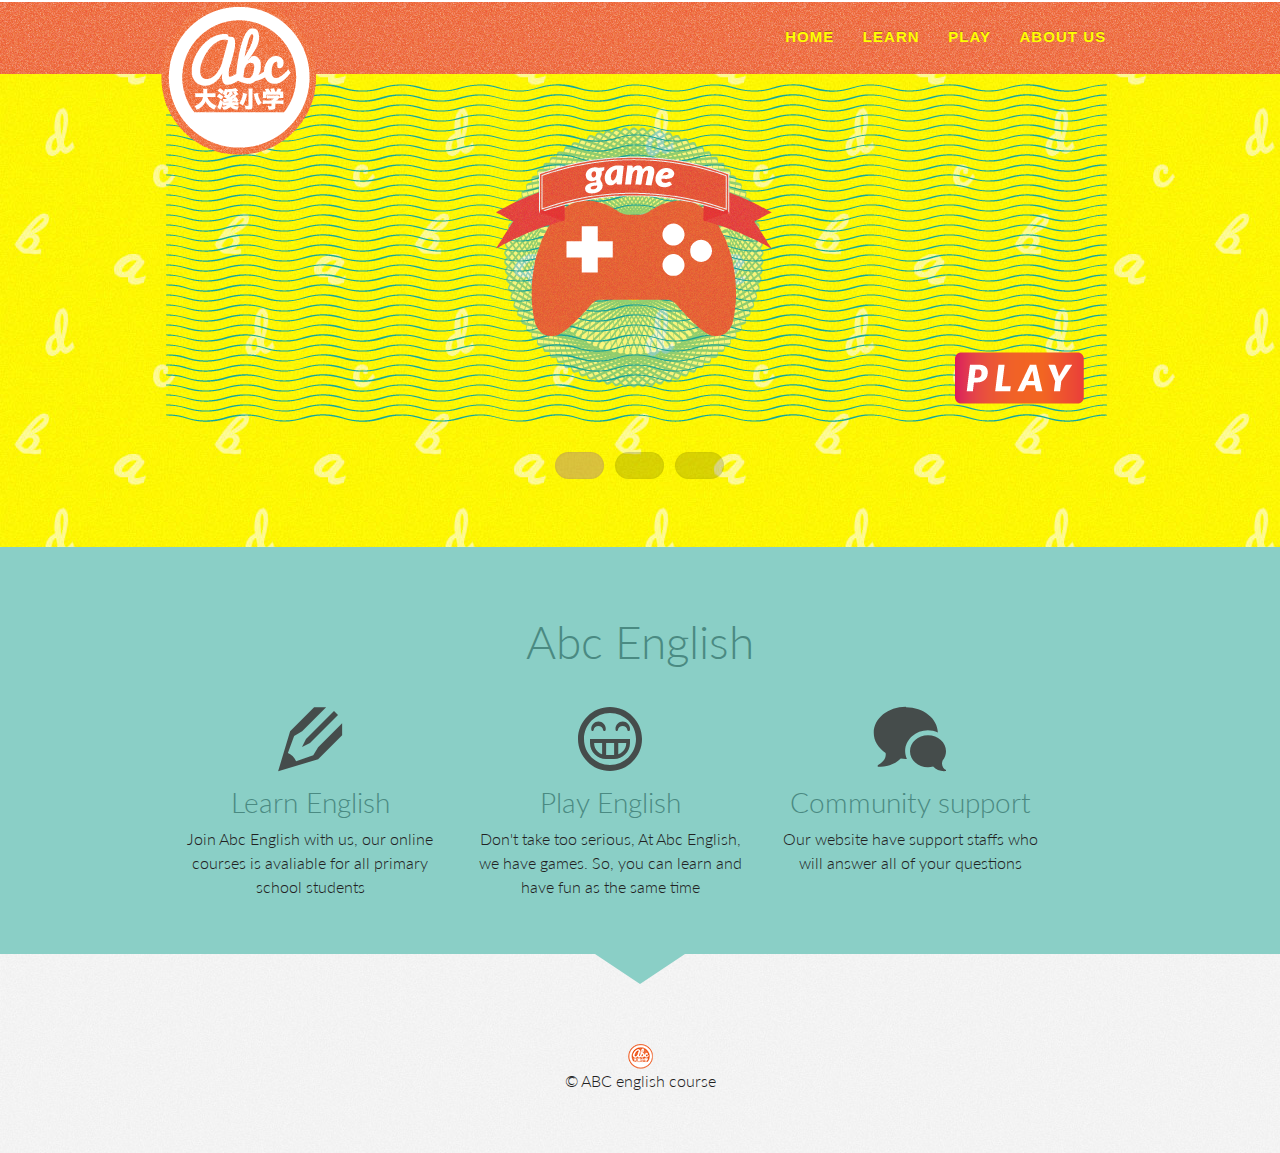
<file: index.html>
<!DOCTYPE HTML>
<!--[if lt IE 7]>      <html class="no-js lt-ie9 lt-ie8 lt-ie7"> <![endif]-->
<!--[if IE 7]>         <html class="no-js lt-ie9 lt-ie8"> <![endif]-->
<!--[if IE 8]>         <html class="no-js lt-ie9"> <![endif]-->
<!--[if gt IE 8]><!--> <html class="no-js"> <!--<![endif]-->
<html>

<head>
	<meta http-equiv="Content-Type" content="text/html; charset=UTF-8" />
	<meta http-equiv="X-UA-Compatible" content="IE=edge,chrome=1">
    <meta name="viewport" content="width=device-width, initial-scale=1">
	<meta name="apple-mobile-web-app-capable" content="yes">
	<meta name="apple-mobile-web-app-status-bar-style" content="black">

	<!-- Favicons
	================================================== -->
	<link rel="shortcut icon" href="images/favicon.ico">
	<link rel="apple-touch-icon" href="images/apple-touch-icon.png">
	<link rel="apple-touch-icon" sizes="72x72" href="images/apple-touch-icon-72x72.png">
	<link rel="apple-touch-icon" sizes="114x114" href="images/apple-touch-icon-114x114.png">

	<!-- Description
	================================================== -->
	<meta name="description" content="English course website">
	<meta name="keywords" content="English course website">

	<!-- Stylesheet
	================================================== -->
    <link rel="stylesheet" href="css/style.css">
	<link rel="stylesheet" href="css/base.css">
	<link rel="stylesheet" href="css/skeleton.css">
	<link rel="stylesheet" href="css/layout.css">
	<link rel="stylesheet" href="css/icon.css">

	<!-- Google Font API
	================================================== -->
    <link href='http://fonts.googleapis.com/css?family=Lato:300' rel='stylesheet' type='text/css'>

	<title> ABC | English Course</title>

</head>

<body>
        <!--[if lt IE 7]>
            <p class="browsehappy">You are using an <strong>outdated</strong> browser. Please <a href="http://browsehappy.com/">upgrade your browser</a> to improve your experience.</p>
        <![endif]-->


<!--     // <script src="//ajax.googleapis.com/ajax/libs/jquery/1.10.2/jquery.min.js"></script> -->
	<script>!window.jQuery && document.write('<script src="js/jquery.min.js"><\/script>')</script>

    <script src="js/main.js"></script>

	<header id="header_nav">

		<nav  class="container">
					
						<img src="images/logo.png" class="logo">
						<div class="logo_small"></div>
					

					<div class='rmm' data-menu-style = "minimal">
			            <ul>
			                <li><a href='index.html'>Home</a></li>
			                <li><a href='learn.html'>Learn</a></li>
			                <li><a href='play.html'>Play</a></li>
			                <li><a href='aboutus.html'>About us</a></li>
			            </ul>
					</div>

		</nav>
	</header>



	
	<section id="section1">
		

<!-- 		<div id="blurred-image-container">

		    <div class="bigscreen_img-src " style="background-image:url('images/1.jpg')"></div>

		    <div class="bigscreen_img-src blurred-bigscreen" style="background-image:url('images/2.jpg')"></div>
		    
		</div> -->

<!-- 		<div id="blurred-image-container">

		    <div id="dos3" class="img-src" style="background-image:url('images/1.jpg')"></div>

		    <div class="blurred-img3 img-src" style="background-image:url('images/2.jpg')"></div>
		</div> -->




		<article class="container rs221">


		    <ul class="rslides" id="slider2">
		      <li><a href="play.html"><img src="images/silde1.png"></a></li>
		      <li><a href="learn.html"><img src="images/silde2.png"></a></a></li>
		      <li><a href="aboutus.html"><img src="images/silde3.png"></a></a></li>
		    </ul>








		</article>
		
	</section>







	<section id="section2">
		
    <!-- Slideshow 2 -->

		<div class="container">
			<p class="triangle"></p>
			<h1 class="title_sec3">Abc English</h1>
			<div class="clearfix">
				<div class="five columns jake">
					<h1><span class="icon-pencil"></span></h1>
					<h3>Learn English</h3>
					<p>Join Abc English with us, our online courses is avaliable for all primary school students</p>
				</div>
				<div class="five columns jake">
					<h1><span class="icon-grin"></span></h1>
					<h3>Play English</h3>
					<p>Don't take too serious, At Abc English, we have games. So, you can learn and have fun as the same time</p>
				</div>
				<div class="five columns jake">
					<h1><span class="icon-bubbles"></span></h1>
					<h3>Community support</h3>
					<p>Our website have support staffs who will answer all of your questions</p>
				</div>
			</div>
		</div>

	</section>






	<section id="section3">
		<div class="container">
			<p class="triangle"></p>

		</div>
		
	</section>



<!-- 	<section id="section5">

	
			<blockquote>
  			<p>This is a blockquote style example. It stands out, but is awesome</p>
  			<cite>Dave Gamache, Skeleton Creator</cite>
			</blockquote>


		<div id="blurred-image-container">
		    <div id="dos1" class="img-src3 " style="background-image:url('images/1-1.jpg')"></div>

		    <div class="blurred-img1 img-src3" style="background-image:url('images/1-2.jpg')"></div>
		    
		</div>
	</section> -->

	<footer>
		<div class="smlogo"></div>
		<p>© ABC english course</p>

	</footer>

</body>

</html>
</file>
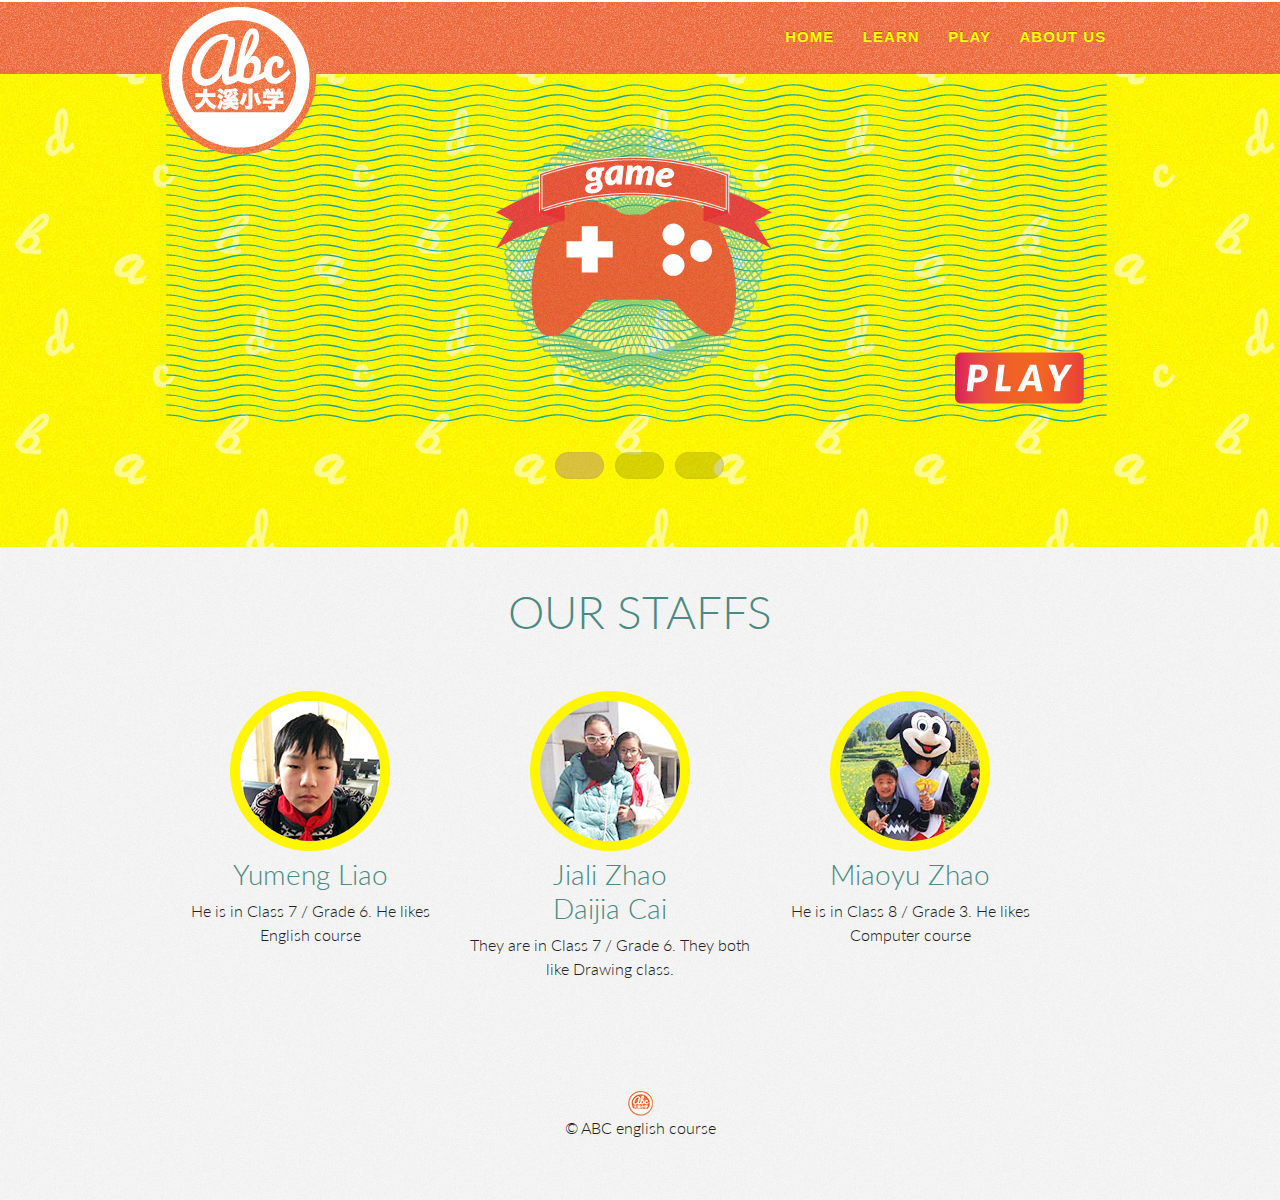
<file: aboutus.html>
<!DOCTYPE HTML>
<!--[if lt IE 7]>      <html class="no-js lt-ie9 lt-ie8 lt-ie7"> <![endif]-->
<!--[if IE 7]>         <html class="no-js lt-ie9 lt-ie8"> <![endif]-->
<!--[if IE 8]>         <html class="no-js lt-ie9"> <![endif]-->
<!--[if gt IE 8]><!--> <html class="no-js"> <!--<![endif]-->
<html>

<head>
	<meta http-equiv="Content-Type" content="text/html; charset=UTF-8" />
	<meta http-equiv="X-UA-Compatible" content="IE=edge,chrome=1">
    <meta name="viewport" content="width=device-width, initial-scale=1">
	<meta name="apple-mobile-web-app-capable" content="yes">
	<meta name="apple-mobile-web-app-status-bar-style" content="black">

	<!-- Favicons
	================================================== -->
	<link rel="shortcut icon" href="images/favicon.ico">
	<link rel="apple-touch-icon" href="images/apple-touch-icon.png">
	<link rel="apple-touch-icon" sizes="72x72" href="images/apple-touch-icon-72x72.png">
	<link rel="apple-touch-icon" sizes="114x114" href="images/apple-touch-icon-114x114.png">

	<!-- Description
	================================================== -->
	<meta name="description" content="English course website">
	<meta name="keywords" content="English course website">

	<!-- Stylesheet
	================================================== -->
    <link rel="stylesheet" href="css/style.css">
	<link rel="stylesheet" href="css/base.css">
	<link rel="stylesheet" href="css/skeleton.css">
	<link rel="stylesheet" href="css/layout.css">
	<link rel="stylesheet" href="css/icon.css">

	<!-- Google Font API
	================================================== -->
    <link href='http://fonts.googleapis.com/css?family=Lato:300' rel='stylesheet' type='text/css'>

	<title> ABC | English Course</title>

</head>

<body>
        <!--[if lt IE 7]>
            <p class="browsehappy">You are using an <strong>outdated</strong> browser. Please <a href="http://browsehappy.com/">upgrade your browser</a> to improve your experience.</p>
        <![endif]-->


<!--     // <script src="//ajax.googleapis.com/ajax/libs/jquery/1.10.2/jquery.min.js"></script> -->
	<script>!window.jQuery && document.write('<script src="js/jquery.min.js"><\/script>')</script>

    <script src="js/main.js"></script>

	<header id="header_nav">

		<nav  class="container">
					
						<img src="images/logo.png" class="logo">
						<div class="logo_small"></div>
					

					<div class='rmm' data-menu-style = "minimal">
			            <ul>
			                <li><a href='index.html'>Home</a></li>
			                <li><a href='learn.html'>Learn</a></li>
			                <li><a href='play.html'>Play</a></li>
			                <li><a href='aboutus.html'>About us</a></li>
			            </ul>
					</div>

		</nav>
	</header>



	
	<section id="section1">
		

<!-- 		<div id="blurred-image-container">

		    <div class="bigscreen_img-src " style="background-image:url('images/1.jpg')"></div>

		    <div class="bigscreen_img-src blurred-bigscreen" style="background-image:url('images/2.jpg')"></div>
		    
		</div> -->

<!-- 		<div id="blurred-image-container">

		    <div id="dos3" class="img-src" style="background-image:url('images/1.jpg')"></div>

		    <div class="blurred-img3 img-src" style="background-image:url('images/2.jpg')"></div>
		</div> -->




		<article class="container rs221">


		    <ul class="rslides" id="slider2">
		      <li><a href="play.html"><img src="images/silde1.png"></a></li>
		      <li><a href="learn.html"><img src="images/silde2.png"></a></a></li>
		      <li><a href="aboutus.html"><img src="images/silde3.png"></a></a></li>
		    </ul>








		</article>
		
	</section>







	<section id="section1_3">
		<div class="container">
			<h1 class="title_sec1_3">OUR STAFFS</h1>
			<div class="clearfix">
				<div class="five columns jake">

					<img src="images/speaker/1.jpg">
					<h3>Yumeng Liao</h3>
					<p>He is in Class 7 / Grade 6. He likes English course </p>
				</div>
				<div class="five columns jake">
					<img src="images/speaker/2.jpg">
					<h3>Jiali Zhao <br> Daijia Cai</h3>
					<p> They are in Class 7 / Grade 6. They both like Drawing class.</p>
				</div>
				<div class="five columns jake">
					<img src="images/speaker/3.jpg">
					<h3>Miaoyu Zhao</h3>
					<p> He is in Class 8 / Grade 3. He likes Computer course </p>
				</div>
			</div>
		</div>
		
	</section>








<!-- 	<section id="section5">

	
			<blockquote>
  			<p>This is a blockquote style example. It stands out, but is awesome</p>
  			<cite>Dave Gamache, Skeleton Creator</cite>
			</blockquote>


		<div id="blurred-image-container">
		    <div id="dos1" class="img-src3 " style="background-image:url('images/1-1.jpg')"></div>

		    <div class="blurred-img1 img-src3" style="background-image:url('images/1-2.jpg')"></div>
		    
		</div>
	</section> -->

	<footer>
		<div class="smlogo"></div>
		<p>© ABC english course</p>

	</footer>

</body>

</html>
</file>
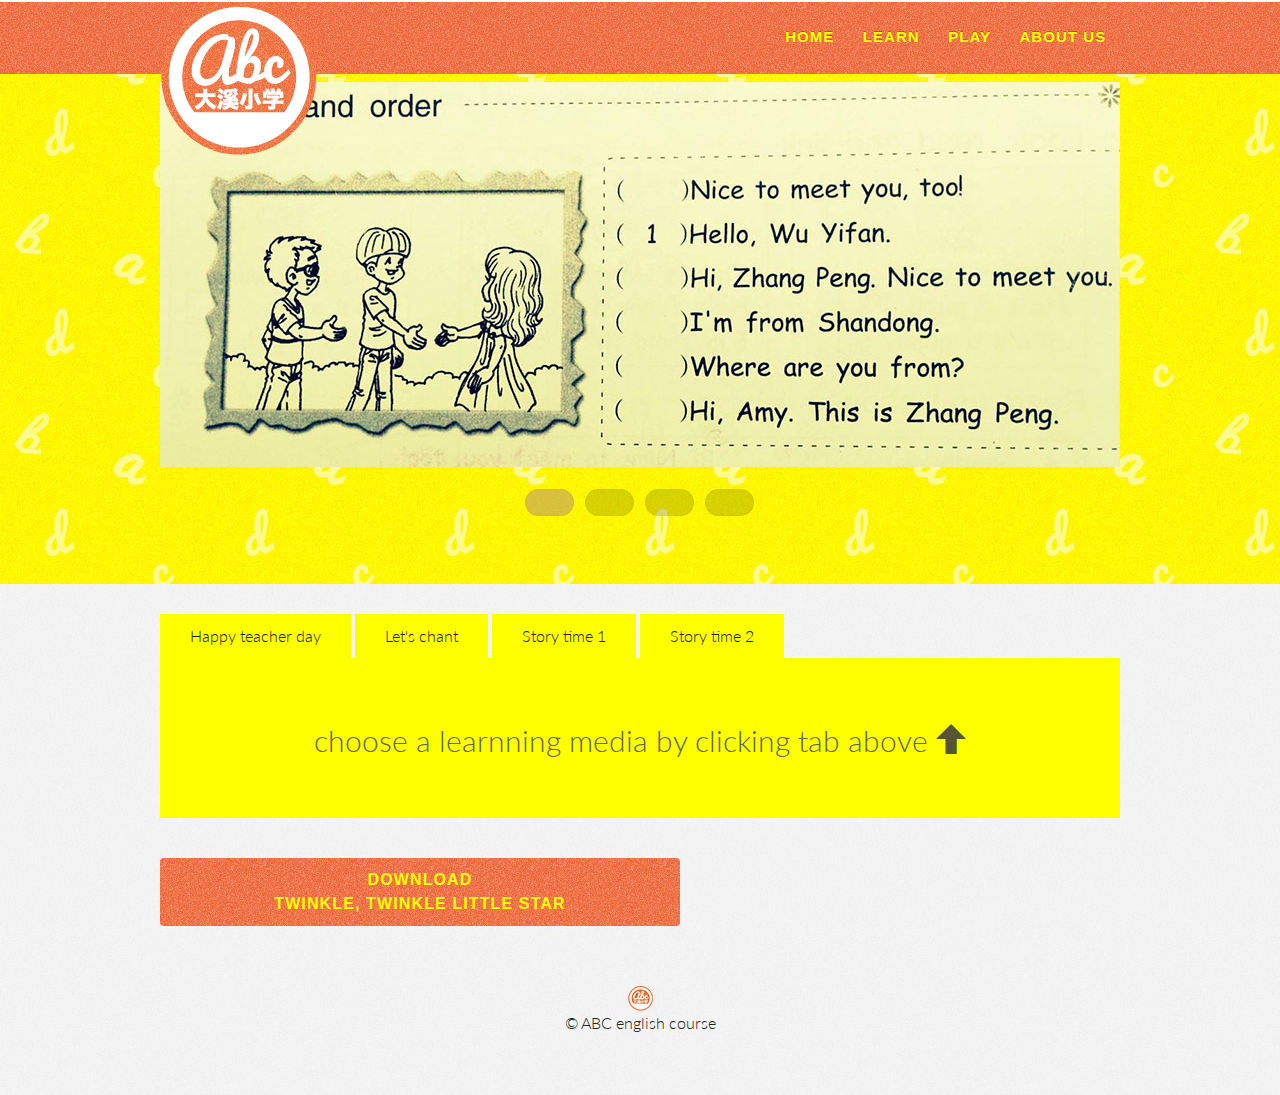
<file: learn.html>
<!DOCTYPE HTML>
<!--[if lt IE 7]>      <html class="no-js lt-ie9 lt-ie8 lt-ie7"> <![endif]-->
<!--[if IE 7]>         <html class="no-js lt-ie9 lt-ie8"> <![endif]-->
<!--[if IE 8]>         <html class="no-js lt-ie9"> <![endif]-->
<!--[if gt IE 8]><!--> <html class="no-js"> <!--<![endif]-->
<html>

<head>
	<meta http-equiv="Content-Type" content="text/html; charset=UTF-8" />
	<meta http-equiv="X-UA-Compatible" content="IE=edge,chrome=1">
    <meta name="viewport" content="width=device-width, initial-scale=1">
	<meta name="apple-mobile-web-app-capable" content="yes">
	<meta name="apple-mobile-web-app-status-bar-style" content="black">

	<!-- Favicons
	================================================== -->
	<link rel="shortcut icon" href="images/favicon.ico">
	<link rel="apple-touch-icon" href="images/apple-touch-icon.png">
	<link rel="apple-touch-icon" sizes="72x72" href="images/apple-touch-icon-72x72.png">
	<link rel="apple-touch-icon" sizes="114x114" href="images/apple-touch-icon-114x114.png">

	<!-- Description
	================================================== -->
	<meta name="description" content="English course website">
	<meta name="keywords" content="English course website">

	<!-- Stylesheet
	================================================== -->
    <link rel="stylesheet" href="css/style.css">
	<link rel="stylesheet" href="css/base.css">
	<link rel="stylesheet" href="css/skeleton.css">
	<link rel="stylesheet" href="css/layout.css">
	<link rel="stylesheet" href="css/icon.css">

	<!-- Google Font API
	================================================== -->
    <link href='http://fonts.googleapis.com/css?family=Lato:300' rel='stylesheet' type='text/css'>

	<title> ABC | English Course</title>

</head>

<body>
        <!--[if lt IE 7]>
            <p class="browsehappy">You are using an <strong>outdated</strong> browser. Please <a href="http://browsehappy.com/">upgrade your browser</a> to improve your experience.</p>
        <![endif]-->


<!--     // <script src="//ajax.googleapis.com/ajax/libs/jquery/1.10.2/jquery.min.js"></script> -->
	<script>!window.jQuery && document.write('<script src="js/jquery.min.js"><\/script>')</script>

    <script src="js/main.js"></script>

	<header id="header_nav">

		<nav  class="container">
					
						<img src="images/logo.png" class="logo">
						<div class="logo_small"></div>
					

					<div class='rmm' data-menu-style = "minimal">
			            <ul>
			                <li><a href='index.html'>Home</a></li>
			                <li><a href='learn.html'>Learn</a></li>
			                <li><a href='play.html'>Play</a></li>
			                <li><a href='aboutus.html'>About us</a></li>
			            </ul>
					</div>

		</nav>
	</header>



	
	<section id="section1">
		

<!-- 		<div id="blurred-image-container">

		    <div class="bigscreen_img-src " style="background-image:url('images/1.jpg')"></div>

		    <div class="bigscreen_img-src blurred-bigscreen" style="background-image:url('images/2.jpg')"></div>
		    
		</div> -->

<!-- 		<div id="blurred-image-container">

		    <div id="dos3" class="img-src" style="background-image:url('images/1.jpg')"></div>

		    <div class="blurred-img3 img-src" style="background-image:url('images/2.jpg')"></div>
		</div> -->




		<article class="container rs221">


		    <ul class="rslides" id="slider3">
		      <li><img src="images/learn1.jpg"></li>
		      <li><img src="images/learn11.jpg"></li>
		      <li><img src="images/learn2.jpg"></li>
		      <li><img src="images/learn21.jpg"></li>
		    </ul>








		</article>
		
	</section>





<section class="learn">
	<section class="container">
	<div id="xlink1">Happy teacher day</div>
	<div id="xlink2">Let's chant</div>
	<div id="xlink3">Story time 1</div>
	<div id="xlink4">Story time 2</div>
	<div id="xcontainer">choose a learnning media by clicking tab above <span class="icon-arrow-up"></span></div>
	<div id="xcontainer1"><embed src="materials/happy_teacherday.swf"></div>
	<div id="xcontainer2"><embed src="materials/letschant.swf"></div>
	<div id="xcontainer3"><embed src="materials/storytime1.swf"></div>
	<div id="xcontainer4"><embed src="materials/storytime2.swf"></div>
	</section>
	<section class="container">
	<div class="download"><a href="materials/twinkle.mp4" target="_blank"> Download <br> twinkle, twinkle little star</a></div>
	</section>
</section>



<!-- 	<section id="section5">

	
			<blockquote>
  			<p>This is a blockquote style example. It stands out, but is awesome</p>
  			<cite>Dave Gamache, Skeleton Creator</cite>
			</blockquote>


		<div id="blurred-image-container">
		    <div id="dos1" class="img-src3 " style="background-image:url('images/1-1.jpg')"></div>

		    <div class="blurred-img1 img-src3" style="background-image:url('images/1-2.jpg')"></div>
		    
		</div>
	</section> -->

	<footer>
		<div class="smlogo"></div>
		<p>© ABC english course</p>

	</footer>

</body>

</html>
</file>
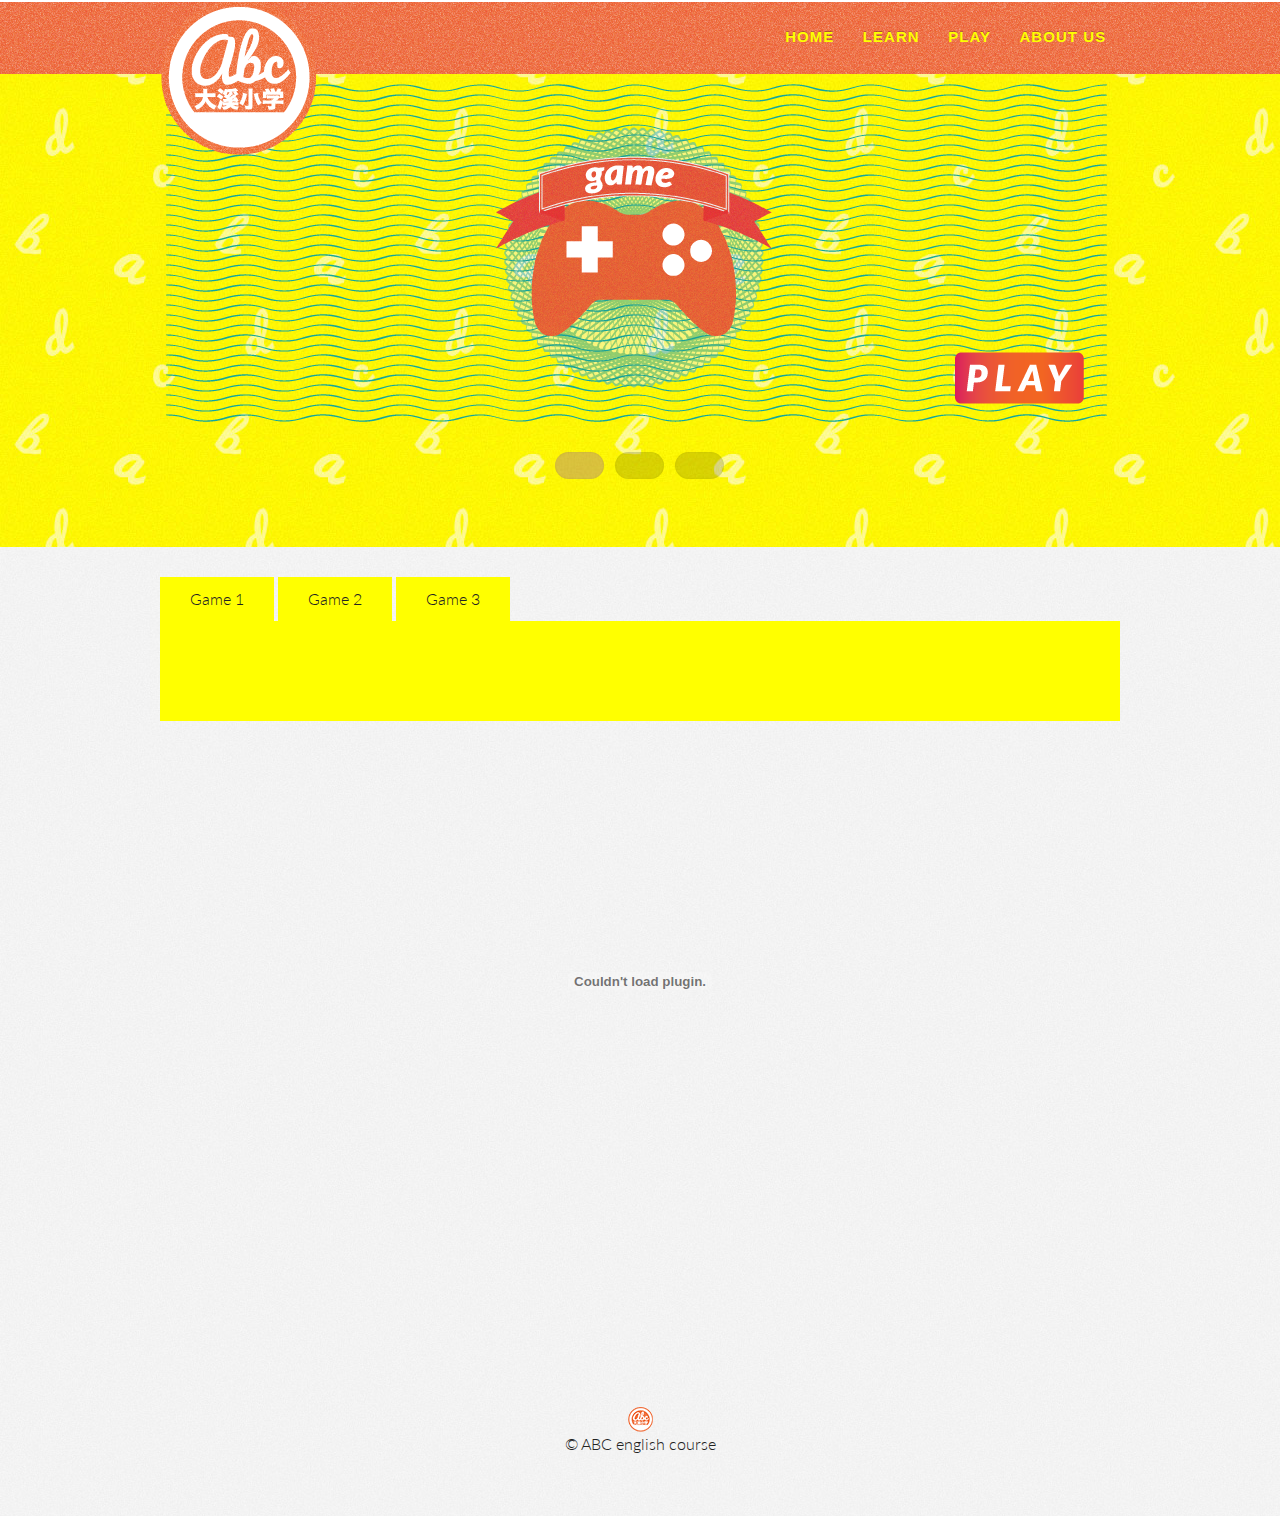
<file: play.html>
<!DOCTYPE HTML>
<!--[if lt IE 7]>      <html class="no-js lt-ie9 lt-ie8 lt-ie7"> <![endif]-->
<!--[if IE 7]>         <html class="no-js lt-ie9 lt-ie8"> <![endif]-->
<!--[if IE 8]>         <html class="no-js lt-ie9"> <![endif]-->
<!--[if gt IE 8]><!--> <html class="no-js"> <!--<![endif]-->
<html>

<head>
	<meta http-equiv="Content-Type" content="text/html; charset=UTF-8" />
	<meta http-equiv="X-UA-Compatible" content="IE=edge,chrome=1">
    <meta name="viewport" content="width=device-width, initial-scale=1">
	<meta name="apple-mobile-web-app-capable" content="yes">
	<meta name="apple-mobile-web-app-status-bar-style" content="black">

	<!-- Favicons
	================================================== -->
	<link rel="shortcut icon" href="images/favicon.ico">
	<link rel="apple-touch-icon" href="images/apple-touch-icon.png">
	<link rel="apple-touch-icon" sizes="72x72" href="images/apple-touch-icon-72x72.png">
	<link rel="apple-touch-icon" sizes="114x114" href="images/apple-touch-icon-114x114.png">

	<!-- Description
	================================================== -->
	<meta name="description" content="English course website">
	<meta name="keywords" content="English course website">

	<!-- Stylesheet
	================================================== -->
    <link rel="stylesheet" href="css/style.css">
	<link rel="stylesheet" href="css/base.css">
	<link rel="stylesheet" href="css/skeleton.css">
	<link rel="stylesheet" href="css/layout.css">
	<link rel="stylesheet" href="css/icon.css">

	<!-- Google Font API
	================================================== -->
    <link href='http://fonts.googleapis.com/css?family=Lato:300' rel='stylesheet' type='text/css'>

	<title> ABC | English Course</title>

</head>

<body>
        <!--[if lt IE 7]>
            <p class="browsehappy">You are using an <strong>outdated</strong> browser. Please <a href="http://browsehappy.com/">upgrade your browser</a> to improve your experience.</p>
        <![endif]-->


<!--     // <script src="//ajax.googleapis.com/ajax/libs/jquery/1.10.2/jquery.min.js"></script> -->
	<script>!window.jQuery && document.write('<script src="js/jquery.min.js"><\/script>')</script>

    <script src="js/main.js"></script>

	<header id="header_nav">

		<nav  class="container">
					
						<img src="images/logo.png" class="logo">
						<div class="logo_small"></div>
					

					<div class='rmm' data-menu-style = "minimal">
			            <ul>
			                <li><a href='index.html'>Home</a></li>
			                <li><a href='learn.html'>Learn</a></li>
			                <li><a href='play.html'>Play</a></li>
			                <li><a href='aboutus.html'>About us</a></li>
			            </ul>
					</div>

		</nav>
	</header>



	
	<section id="section1">
		

<!-- 		<div id="blurred-image-container">

		    <div class="bigscreen_img-src " style="background-image:url('images/1.jpg')"></div>

		    <div class="bigscreen_img-src blurred-bigscreen" style="background-image:url('images/2.jpg')"></div>
		    
		</div> -->

<!-- 		<div id="blurred-image-container">

		    <div id="dos3" class="img-src" style="background-image:url('images/1.jpg')"></div>

		    <div class="blurred-img3 img-src" style="background-image:url('images/2.jpg')"></div>
		</div> -->




		<article class="container rs221">


		    <ul class="rslides" id="slider2">
		      <li><a href="play.html"><img src="images/silde1.png"></a></li>
		      <li><a href="learn.html"><img src="images/silde2.png"></a></a></li>
		      <li><a href="aboutus.html"><img src="images/silde3.png"></a></a></li>
		    </ul>








		</article>
		
	</section>



<section class="play">
	<section class="container">
	<div id="link1">Game 1</div>
	<div id="link2">Game 2</div>
	<div id="link3">Game 3</div>
	<div id="container1"><embed src="materials/game1.swf"></div>
	<div id="container2"><embed src="materials/game2.swf"></div>
	<div id="container3"><embed src="materials/game3.swf"></div>
	</section>
</section>


<!-- 	<section id="section5">

	
			<blockquote>
  			<p>This is a blockquote style example. It stands out, but is awesome</p>
  			<cite>Dave Gamache, Skeleton Creator</cite>
			</blockquote>


		<div id="blurred-image-container">
		    <div id="dos1" class="img-src3 " style="background-image:url('images/1-1.jpg')"></div>

		    <div class="blurred-img1 img-src3" style="background-image:url('images/1-2.jpg')"></div>
		    
		</div>
	</section> -->

	<footer>
		<div class="smlogo"></div>
		<p>© ABC english course</p>

	</footer>

</body>

</html>
</file>
<file: css/style.css>
html,
button,
input,
select,
textarea {
    color: #222;
}
body,html,footer, #section3, .play  {
  background: url(../images/contentbg.jpg);
}
::-moz-selection {
    background: #9CD6CF;
    text-shadow: none;
}

::selection {
    background: #9CD6CF;
    text-shadow: none;
}

hr {
    display: block;
    height: 1px;
    border: 0;
    border-top: 1px solid #ccc;
    margin: 1em 0;
    padding: 0;
}
audio,
canvas,
img,
video {
    vertical-align: middle;
}
fieldset {
    border: 0;
    margin: 0;
    padding: 0;
}

textarea {
    resize: vertical;
}


.browsehappy {
    margin: 0.2em 0;
    background: #ccc;
    color: #000;
    padding: 0.2em 0;
}


.pace .pace-progress {
  background: #fff;
  position: fixed;
  z-index: 2000;
  top: 0;
  left: 0;
  height: 2px;

  -webkit-transition: width 1s;
  -moz-transition: width 1s;
  -o-transition: width 1s;
  transition: width 1s;
}

.pace-inactive {
  display: none;
}

/* #image overlap
================================================== */

/* big top overlap */
.img-src {
    position: absolute;
    background-position: 50%;
    -webkit-background-size: cover;
    top: 0;
    bottom: 0;
    left: 0;
    right: 0;
    z-index: -1;
}

/* Somepart */
.img-src3 {

    position: absolute;
    background-position: 50%;
    -webkit-background-size: cover;
    z-index: -1;
    height: 500px;
    width: 100%;
    top: 2600px;

}
/*.img-src3_text {
    position:relative;
    height: 500px;
    width: 100%;
    top: 2000px;

}*/

/* taking over the whole page*/
.bigscreen_img-src {
    position : fixed;
    background-position: 50%;
    -webkit-background-size: cover;
    top: 0;
    bottom: 0;
    left: 0;
    right: 0;
    z-index: -1;
}

.bgfixed {background-attachment:fixed;}
.blurred-img1,
.blurred-bigscreen,
.blurred-img3 { opacity: 0; }





/* #main header
================================================== */
.rmm {
  display:block;
  position:relative;
  width:100%;
  padding:0px;
  margin:0 auto !important;
  text-align: center;
  line-height:19px !important;
  float: right;
}
.rmm * {
  -webkit-tap-highlight-color:transparent !important;
  font-family: Arial, "Helvetica Neue", Helvetica, sans-serif;
}
.rmm a {
  color: #fff;
  text-decoration:none;
  text-shadow: 0 -1px 0 rgba(0, 0, 0, 0.25);
}
.rmm .rmm-main-list, .rmm .rmm-main-list li {
  margin:0px;
  padding:0px;
}
.rmm ul {
  display:block;
  width:auto !important;
  margin:0 auto !important;
  overflow:hidden;
  list-style:none;
}

.rmm .rmm-main-list li {
  display:inline;
  padding:0px;
  margin:0px !important;
}
.rmm-toggled {
  display:none;
  width:100%;
  position:relative;
  overflow:hidden;
  margin:0 auto !important;
}
.rmm-button:hover {
  cursor:pointer;
}
.rmm .rmm-toggled ul {
  display:none;
  margin:0px !important;
  padding:0px !important;
}
.rmm .rmm-toggled ul li {
  display:block;
  margin:0 auto !important;
}
.rmm .rmm-toggled ul li a{
  color: #fff;
  font-weight: normal;
  font-family: "Lato", "Lucida Sans", "Lucida Grande", "Lucida Sans Unicode", Arial, sans-serif !important;
}
.rmm .rmm-toggled ul li a:hover{
  background-color: #9b4200 !important;
}



.rmm.minimal a {
  font-family: Arial, "Helvetica Neue", Helvetica, sans-serif;
  font-weight: 900;
  letter-spacing: 0.07em;
  color: yellow;
  text-transform: uppercase;
}
.rmm.minimal a:hover {
  border-radius: 4px;
  background-color: white;
  color: #d54c0b;
  text-shadow: none;

}
.rmm.minimal .rmm-main-list li a {
  display:inline-block;
  padding:8px 15px 8px 15px;
  margin:0px -3px 0px -3px;
  font-size:15px;
}
.rmm.minimal .rmm-toggled {
  width:95%;
  min-height:36px;
}
.rmm.minimal .rmm-toggled-controls {
  display:block;
  height:36px;
  color:#333333;
  text-align:left;
  position:relative;
}
.rmm.minimal .rmm-toggled-title {
  position:relative;
  top:9px;
  left:9px;
  font-size:16px;
  color:#333;
}
.rmm.minimal .rmm-button {
  display:block;
  position:absolute;
  right:9px;
  top:7px;
}

.rmm.minimal .rmm-button span {
  display:block;
  margin:4px 0px 4px 0px;
  height:2px;
  background:#fff;
  width:25px;
}
.rmm.minimal .rmm-toggled ul li a {
  display:block;
  width:100%;
  text-align:center;
  padding:10px 0px 10px 0px;
  border-bottom:1px solid #ddd;
  color:#fff;
}
.rmm.minimal .rmm-toggled ul li:first-child a {
  border-top:1px solid #fff;
}

.rmm.minimal .logo_mobiles {
  width: 103px;
  height: 22px;
  background: url(../images/moneydiy.png) no-repeat;
}



#header_nav{
    background: url(../images/pattern2.jpg) repeat #a27093;
    z-index: 3;
    position: fixed;
    top:0;
    right: 0;
    left: 0;
    padding: 20px 0;

}
.goingup{
  visibility:hidden; 
  float:right;
  position: fixed !important;
  right:10px;
}

.motto{
  color: #fff;
  padding-top: 70px;
  font-size: 30px;
  text-align: right;
  float: right;
  width: 80%;
}
.undermotto{
  margin-top: -10px;
  color: #eee;
  float: right;
}




/*
ul.menu { margin-top: 20px;}
ul.menu li a{
    color: rgba(218,218,218,0.6);
    text-decoration: none;
}
ul.menu li a:hover{
    color: rgba(218,218,218,1);
}
ul.menu li,
.nm_page_nav .left,
.nm_page_nav .right,
.nm_post_back{
    display: inline-block;
    position: relative;
    height: 32px;
    line-height: 30px;
    padding: 0 16px;
    margin-left:10px; 
    margin-bottom: 0px;
    outline: 0;
    color: rgba(242,242,242,0.8);
    background: rgba(0,0,0,0);
    font-size: 14px;
    text-align: center;
    text-decoration: none;
    cursor: pointer;
    border: 2px solid rgba(242,242,242,0.6);
    vertical-align: bottom;
    white-space: nowrap;
    text-rendering: optimizeLegibility;
    -webkit-font-smoothing: antialiased;
    -webkit-touch-callout: none;
    -webkit-user-select: none;
    -khtml-user-select: none;
    -moz-user-select: none;
    -ms-user-select: none;
    user-select: none;
    letter-spacing: -0.02em;
    font-weight: 600;
    -webkit-box-sizing: border-box;
    -moz-box-sizing: border-box;
    box-sizing: border-box;
    -webkit-border-radius: 999em;
    -moz-border-radius: 999em;
    border-radius: 999em;
    -webkit-transition: 0.8s border-color,0.3s color;
    -moz-transition: 0.8s border-color,0.3s color;
    -ms-transition: 0.8s border-color,0.3s color;
    -o-transition: 0.8s border-color,0.3s color;
    transition: 0.8s border-color,0.3s color;

}
ul.menu li:hover{
    color: #dadada;
    border: 2px solid #dadada;
    -webkit-transition: 0.2s border-color,0.5s color;
    -moz-transition: 0.2s border-color,0.5s color;
    -ms-transition: 0.2s border-color,0.5s color;
    -o-transition: 0.2s border-color,0.5s color;
    transition: 0.2s border-color,0.5s color;
}*/

.logo {
/*	background: url(../images/logo.png) center no-repeat;*/
	width: 157px;
	height: 158px;
  z-index: 4;
  margin-top: -20px;
  position: absolute;
}
.logo_small {
  opacity: 0;
  background: url(../images/moneydiy.png) center no-repeat;
  width: 103px;
  height: 22px;
  z-index: 3;
  margin-top: 5px;
  position: absolute;
}
.logo_black {
    background: url(../images/logo2.png) center no-repeat;
  width: 170px;
  height: 172px;
    margin: auto;
}
.mainheader {
	font-size: 2em;
	color: #000;
	text-align: center;
}

.mainheader a:link,
.mainheader a:visited,
.mainheader a:active {
	color: #fff;
	text-decoration: none;
}
.mainheader a:hover {
	color: #4A8A82;
}
/* #section1
================================================== */
#section1{
  background: url(../images/pattern_w_tools.jpg) repeat #42c1c5;
  padding-bottom: 2px;
}
/* #section1_2
================================================== */
#section1_2 {
  padding: 20px 0;
}
#section1_2 img{
  margin: 10px;
}
#section1_2 .container{
  text-align: center;
}


/* #section1_3
================================================== */
#section1_3{
  background: url(../images/contentbg.jpg) repeat #42c1c5;
}
#section1_3 img {
  border-radius: 50%;
  border: 10px solid #fff600;
  -webkit-transition: all 0.4s ease-in-out;
  -moz-transition: all 0.4s ease-in-out;
  -o-transition: all 0.4s ease-in-out;
  -ms-transition: all 0.4s ease-in-out;
  transition: all 0.4s ease-in-out;
  -ms-transform: scale(1,1);
  -webkit-transform: scale(1,1);
  transform: scale(1,1);
}

#section1_3 img:hover {
  -ms-transform: scale(1.1,1.1); 
  -webkit-transform: scale(1.1,1.1); 
  transform: scale(1.1,1.1);
  border: 10px solid #ff6000;
}


.title_sec1_3{
  padding: 40px 40px;
  text-align: center;
}
.jake{
  text-align: center;

  padding-bottom: 30px;
}
.jake h1{
  font-size: 4em;
}



/* #section2
================================================== */
#section2{
  background-color: #8acfc6;
  padding-bottom: 5px;
}
#section2 h2{
  padding-top: 40px;
  text-align: center;
}
.rs221{
  padding-top: 80px !important;
}
.rslides {
  margin: 0 auto 40px;
  }

.rslides {
  position: relative;
  list-style: none;
  overflow: hidden;
  width: 100%;
  padding: 0;
  margin: 0;
  }

.rslides li {
  -webkit-backface-visibility: hidden;
  position: absolute;
  display: none;
  width: 100%;
  left: 0;
  top: 0;
  }

.rslides li:first-child {
  position: relative;
  display: block;
  float: left;
  }

.rslides img {
  display: block;
  height: auto;
  float: left;
  width: 100%;
  border: 0;
  }




.rslides_tabs {
  list-style-type: none;
  margin: 0 auto 50px;
  padding: 10px 0;
  text-align: center;
  width: 100%;
  }

.rslides_tabs li {
  display: inline;
  float: none;
  margin-right: 1px;
  margin-left: 10px;
  }

.rslides_tabs a {
  width: auto;
  line-height: 20px;
  padding: 9px 20px;
  height: auto;
  background: transparent;
  display: inline;
  text-decoration: none;
  }

.rslides_tabs li:first-child {
  margin-left: 0;
  }

.rslides_tabs .rslides_here a {
  background:rgba(162,112,147,0.40);
  color: #fff;
  text-decoration: none;
  }


.rslides_tabs a{
  text-indent: -9999px;
  overflow: hidden;
  -webkit-border-radius: 20px;
  -moz-border-radius: 20px;
  border-radius: 20px;
  background: #ccc;
  background: rgba(0,0,0, .15);
  display: inline-block;
  _display: block;
  *display: block;
  -webkit-box-shadow: inset 0 0 2px 0 rgba(0,0,0,.1); 
  -moz-box-shadow: inset 0 0 2px 0 rgba(0,0,0,.1);
  box-shadow: inset 0 0 2px 0 rgba(0,0,0,.1);
  width: 9px;
  height: 9px;
  }


/* #play
================================================== */
.play {padding-top: 30px; background: url(../images/contentbg.jpg);}
.play div {
    display:inline-block;
}
.play div#link1, .play div#link2, .play div#link3  {
    cursor:pointer;
    padding:10px 30px;
    background: yellow;
}
.play div#container1, .play div#container2, .play div#container3 {
    width:100%;
    height:100px;
    background: yellow;
}



.play embed{
height: 720px;
width: 960px;
}

.learn {padding-top: 30px;background: url(../images/contentbg.jpg);}
.learn div {
    display:inline-block;
}
.learn div#xlink1, .learn div#xlink2, .learn div#xlink3, .learn div#xlink4    {
    cursor:pointer;
    padding:10px 30px;
    background: yellow;
}
.learn div#xcontainer , .learn div#xcontainer1, .learn div#xcontainer2, .learn div#xcontainer3, .learn div#xcontainer4 {
    width:100%;
    height:100px;
    background: yellow;
}
.learn div#xcontainer{
  text-align: center;
  padding-top: 60px;
  font-size: 30px;
  color:#616161;
}

.learn embed{
height: 720px;
width: 960px;
}
.download {
  font-family: Arial, "Helvetica Neue", Helvetica, sans-serif;
  font-weight: 900;
  letter-spacing: 0.07em;
  background: url(../images/pattern2.jpg);
  text-transform: uppercase;
  border-radius: 4px;
  text-align: center;
  padding: 10px;
  margin-top: 40px;
  width: 500px;
}
.download a{
  color: yellow !important;
  text-decoration: none;
}
.download a:hover{
  color: #eaeaea !important;
  font-size: 110%;
}

/* #section3
================================================== */
#section3{

}
.title_sec3{
  margin: 40px 40px;
  text-align: center;
}
.triangle{
  margin:auto;
  width: 0px;
  height: 0px;
  border-style: solid;
  border-width: 30px 45px 0 45px;
  border-color: #8acfc6 transparent transparent transparent;
  line-height: 0px;
  _border-color: #8acfc6 #000000 #000000 #000000;
  _filter: progid:DXImageTransform.Microsoft.Chroma(color='#000000');
}
.jake{
  text-align: center;

  padding-bottom: 30px;
}
.jake h1{
  font-size: 4em;
}

/* #section4
================================================== */
#section4{
  background: url(../images/contentbg.jpg) repeat;
  padding: 50px 0;
}

#section5{
  height: 2000px;
}
#section5 blockquote {    margin-top: 150px;  margin-left: 50px; }
#section5 blockquote p, #section5 cite{
  color: white !important;
}

/* #post
================================================== */
.timeshow,
.timeshow a:link,
.timeshow a:visited,
.timeshow a:active,
.timeshow a:hover
{
	color: #999;
	line-height: 0px;
}
 

/* #footer
================================================== */

footer {
	padding-top: 60px !important;
	margin-bottom: 60px !important;
 	text-align: center;
 }
 footer a{
    text-decoration: none;
 }
 footer .smlogo {
 	background: url(../images/logo2.png) center no-repeat;
	width: 25px;
	height: 25px;
	margin: auto;
 }
footer .footer_icon{
    margin-left: 8px;
}
footer .footer_icon{
    color: rgba(71, 71, 71, 0.6);  
}
footer .footer_icon:hover{
    color: rgba(51, 51, 51, 0.8);  
}
footer .footericonbox{
    margin-top: -15px;
}




/* #Blog elements
================================================== */

.nm_post {
    padding: 0;
    margin-bottom: 50px;
}
.nm_post h3 a{
    color: #4A8A82;
}
.nm_post h3 a:hover {
    text-decoration: none;
}
.nm_post h3 {
  font-size: 35px; 
  line-height: 40px; 
  margin-bottom: 10px;
  color: #4A8A82;
  font-weight: 300;
}

.nm_post p {
  margin-bottom: 10px;
}

.nm_post_title a {
  text-decoration: none;
}

.nm_post_title a:hover {
  text-decoration: underline;
}

.nm_post_date {
  color: #999;
  line-height: 0px;
}

.nm_post_content {
    margin-top: 20px;
    margin-bottom: 20px;
}

.nm_post_meta {
  padding: 2px 5px;
  border: 1px solid #ccc;
  background-color: #f9f9f9;
  font-size: 11px;
}

.nm_post_back {
  margin-top: 20px;
  font-size: 11px;
}

.nm_post_back a {
  text-decoration: none;
}

.nm_post_back a:hover {
  text-decoration: underline;
}

.nm_page_nav .left,
.nm_page_nav .right,
.nm_post_back{
    border: 2px solid rgba(218,218,218,0.6) !important;

}
.nm_page_nav .left:hover,
.nm_page_nav .right:hover,
.nm_post_back:hover{
    border: 2px solid rgba(190,190,190,0.9)  !important;
    -webkit-transition: 0.2s border-color,0.5s color;
    -moz-transition: 0.2s border-color,0.5s color;
    -ms-transition: 0.2s border-color,0.5s color;
    -o-transition: 0.2s border-color,0.5s color;
    transition: 0.2s border-color,0.5s color;
}

.nm_page_nav span,
.nm_post_back span{
  color: rgba(222,222,222,0.8);
  line-height: inherit;
    -webkit-transition: 0.2s color;
    -moz-transition: 0.2s color;
    -ms-transition: 0.2s color;
    -o-transition: 0.2s color;
    transition: 0.2s color;

}
.nm_page_nav span:hover,
.nm_post_back span:hover{
    color: rgba(190,190,190,0.9);
    -webkit-transition: 0.2s color;
    -moz-transition: 0.2s color;
    -ms-transition: 0.2s color;
    -o-transition: 0.2s color;
    transition: 0.2s color;
}

.nm_page_nav a, 
.nm_page_nav a:hover,
.nm_post_back a,
.nm_post_back a:hover{
      text-decoration: none;
}
.nm_page_nav .left {
  float:left;
}

.nm_page_nav .right {
  float:right;
}

aside .section a, aside .section a {
  text-decoration: none;
}

aside .section a:hover, aside .section a:hover {
  text-decoration: underline;
}

aside .section a.large {
  font-size: 22px;
}


/* #portfolio elements
================================================== */
.port_hover_ani{
  background-color: black;
  margin-bottom: 20px !important;
}
.port_hr_top{
  margin-top: 120px;
}
.port_hr_mid{
  margin-top: 50px;
}


/* #404 errorpage
================================================== */

.f_404{
  margin: 0 50px;
}
.f_404_center{
  text-align: center;
}
.f_404_top{
  margin-top: 70px;
}
</file>
<file: css/base.css>
/*
* Skeleton V1.2
* Copyright 2011, Dave Gamache
* www.getskeleton.com
* Free to use under the MIT license.
* http://www.opensource.org/licenses/mit-license.php
* 6/20/2012
*/


/* Table of Content
==================================================
	#Reset & Basics
	#Basic Styles
	#Site Styles
	#Typography
	#Links
	#Lists
	#Images
	#Buttons
	#Forms
	#Misc */


/* #Reset & Basics (Inspired by E. Meyers)
================================================== */
	html, body, div, span, applet, object, iframe, h1, h2, h3, h4, h5, h6, p, blockquote, pre, a, abbr, acronym, address, big, cite, code, del, dfn, em, img, ins, kbd, q, s, samp, small, strike, strong, sub, sup, tt, var, b, u, i, center, dl, dt, dd, ol, ul, li, fieldset, form, label, legend, table, caption, tbody, tfoot, thead, tr, th, td, article, aside, canvas, details, embed, figure, figcaption, footer, header, hgroup, menu, nav, output, ruby, section, summary, time, mark, audio, video {
		margin: 0;
		padding: 0;
		border: 0;
		font-size: 100%;
		font: inherit;
		vertical-align: baseline; }
	article, aside, details, figcaption, figure, footer, header, hgroup, menu, nav, section {
		display: block; }
	body {
		line-height: 1; }
	ol, ul {
		list-style: none; }
	blockquote, q {
		quotes: none; }
	blockquote:before, blockquote:after,
	q:before, q:after {
		content: '';
		content: none; }
	table {
		border-collapse: collapse;
		border-spacing: 0; }


/* #Basic Styles
================================================== */
	html { 	border-top: solid #fff 2px; }
	body {
	    font-size: 1em;
		background: #fff;
		-webkit-font-smoothing: antialiased; 
		-webkit-text-size-adjust: 100%;
		font-family: "Lato", "Lucida Sans", "Lucida Grande", "Lucida Sans Unicode", Arial, sans-serif;
		font-size: 100%;
		line-height: 1.5;
		font-weight: 300;
		
 }


/* #Typography
================================================== */
	h1, h2, h3, h4, h5, h6 {
		color: #4A8A82;
		font-weight: 300; }
	h1 a, h2 a, h3 a, h4 a, h5 a, h6 a { font-weight: inherit; }
	h1 { font-size: 46px; line-height: 50px; margin-bottom: 14px;}
	h2 { font-size: 35px; line-height: 40px; margin-bottom: 10px; }
	h3 { font-size: 28px; line-height: 34px; margin-bottom: 8px; }
	h4 { font-size: 21px; line-height: 30px; margin-bottom: 4px; }
	h5 { font-size: 17px; line-height: 24px; }
	h6 { font-size: 14px; line-height: 21px; }
	.subheader { color: #777; }

	p { margin: 0 0 20px 0; }
	p img { margin: 0; }
	p.lead { font-size: 21px; line-height: 27px; color: #777;  }

	em { font-style: italic; }
	strong { font-weight: bold; color: #333; }
	small { font-size: 80%; }

/*	Blockquotes  */
	blockquote, blockquote p { font-size: 17px; line-height: 24px; color: #777; font-style: italic; }
	blockquote { margin: 0 0 20px; padding: 9px 20px 0 19px; border-left: 1px solid #ddd; }
	blockquote cite { display: block; font-size: 12px; color: #555; }
	blockquote cite:before { content: "\2014 \0020"; }
	blockquote cite a, blockquote cite a:visited, blockquote cite a:visited { color: #555; }

	hr { border: solid #ddd; border-width: 1px 0 0; clear: both; margin: 10px 0 30px; height: 0; }


/* #Links
================================================== */
	a, a:visited { 
		color: #333; 
		text-decoration: underline; 
		outline: 0;
		transition: color 0.8s linear;
	}
	a:hover, a:focus { 
		color: #000;
		transition: color 1s ease;
	}
	p a, p a:visited { line-height: inherit; }


/* #Lists
================================================== */
	ul, ol { margin-bottom: 20px; }
	ul { list-style: none outside; }
	ol { list-style: decimal; }
	ol, ul.square, ul.circle, ul.disc { margin-left: 30px; }
	ul.square { list-style: square outside; }
	ul.circle { list-style: circle outside; }
	ul.disc { list-style: disc outside; }
	ul ul, ul ol,
	ol ol, ol ul { margin: 4px 0 5px 30px; font-size: 90%;  }
	ul ul li, ul ol li,
	ol ol li, ol ul li { margin-bottom: 6px; }
	li { line-height: 18px; margin-bottom: 12px; }
	ul.large li { line-height: 21px; }
	li p { line-height: 21px; }

/* #Images
================================================== */

	img.scale-with-grid {
		max-width: 100%;
		height: auto; }


/* #Buttons
================================================== */

	.button,
	button,
	input[type="submit"],
	input[type="reset"],
	input[type="button"] {
		background: #eee; /* Old browsers */
		background: #eee -moz-linear-gradient(top, rgba(255,255,255,.2) 0%, rgba(0,0,0,.2) 100%); /* FF3.6+ */
		background: #eee -webkit-gradient(linear, left top, left bottom, color-stop(0%,rgba(255,255,255,.2)), color-stop(100%,rgba(0,0,0,.2))); /* Chrome,Safari4+ */
		background: #eee -webkit-linear-gradient(top, rgba(255,255,255,.2) 0%,rgba(0,0,0,.2) 100%); /* Chrome10+,Safari5.1+ */
		background: #eee -o-linear-gradient(top, rgba(255,255,255,.2) 0%,rgba(0,0,0,.2) 100%); /* Opera11.10+ */
		background: #eee -ms-linear-gradient(top, rgba(255,255,255,.2) 0%,rgba(0,0,0,.2) 100%); /* IE10+ */
		background: #eee linear-gradient(top, rgba(255,255,255,.2) 0%,rgba(0,0,0,.2) 100%); /* W3C */
	  border: 1px solid #aaa;
	  border-top: 1px solid #ccc;
	  border-left: 1px solid #ccc;
	  -moz-border-radius: 3px;
	  -webkit-border-radius: 3px;
	  border-radius: 3px;
	  color: #444;
	  display: inline-block;
	  font-size: 11px;
	  font-weight: bold;
	  text-decoration: none;
	  text-shadow: 0 1px rgba(255, 255, 255, .75);
	  cursor: pointer;
	  margin-bottom: 20px;
	  line-height: normal;
	  padding: 8px 10px;
	  font-family: "HelveticaNeue", "Helvetica Neue", Helvetica, Arial, sans-serif; }

	.button:hover,
	button:hover,
	input[type="submit"]:hover,
	input[type="reset"]:hover,
	input[type="button"]:hover {
		color: #222;
		background: #ddd; /* Old browsers */
		background: #ddd -moz-linear-gradient(top, rgba(255,255,255,.3) 0%, rgba(0,0,0,.3) 100%); /* FF3.6+ */
		background: #ddd -webkit-gradient(linear, left top, left bottom, color-stop(0%,rgba(255,255,255,.3)), color-stop(100%,rgba(0,0,0,.3))); /* Chrome,Safari4+ */
		background: #ddd -webkit-linear-gradient(top, rgba(255,255,255,.3) 0%,rgba(0,0,0,.3) 100%); /* Chrome10+,Safari5.1+ */
		background: #ddd -o-linear-gradient(top, rgba(255,255,255,.3) 0%,rgba(0,0,0,.3) 100%); /* Opera11.10+ */
		background: #ddd -ms-linear-gradient(top, rgba(255,255,255,.3) 0%,rgba(0,0,0,.3) 100%); /* IE10+ */
		background: #ddd linear-gradient(top, rgba(255,255,255,.3) 0%,rgba(0,0,0,.3) 100%); /* W3C */
	  border: 1px solid #888;
	  border-top: 1px solid #aaa;
	  border-left: 1px solid #aaa; }

	.button:active,
	button:active,
	input[type="submit"]:active,
	input[type="reset"]:active,
	input[type="button"]:active {
		border: 1px solid #666;
		background: #ccc; /* Old browsers */
		background: #ccc -moz-linear-gradient(top, rgba(255,255,255,.35) 0%, rgba(10,10,10,.4) 100%); /* FF3.6+ */
		background: #ccc -webkit-gradient(linear, left top, left bottom, color-stop(0%,rgba(255,255,255,.35)), color-stop(100%,rgba(10,10,10,.4))); /* Chrome,Safari4+ */
		background: #ccc -webkit-linear-gradient(top, rgba(255,255,255,.35) 0%,rgba(10,10,10,.4) 100%); /* Chrome10+,Safari5.1+ */
		background: #ccc -o-linear-gradient(top, rgba(255,255,255,.35) 0%,rgba(10,10,10,.4) 100%); /* Opera11.10+ */
		background: #ccc -ms-linear-gradient(top, rgba(255,255,255,.35) 0%,rgba(10,10,10,.4) 100%); /* IE10+ */
		background: #ccc linear-gradient(top, rgba(255,255,255,.35) 0%,rgba(10,10,10,.4) 100%); /* W3C */ }

	.button.full-width,
	button.full-width,
	input[type="submit"].full-width,
	input[type="reset"].full-width,
	input[type="button"].full-width {
		width: 100%;
		padding-left: 0 !important;
		padding-right: 0 !important;
		text-align: center; }

	/* Fix for odd Mozilla border & padding issues */
	button::-moz-focus-inner,
	input::-moz-focus-inner {
    border: 0;
    padding: 0;
	}


/* #Forms
================================================== */

	form {
		margin-bottom: 20px; }
	fieldset {
		margin-bottom: 20px; }
	input[type="text"],
	input[type="password"],
	input[type="email"],
	textarea,
	select {
		border: 1px solid #ccc;
		padding: 6px 4px;
		outline: none;
		-moz-border-radius: 2px;
		-webkit-border-radius: 2px;
		border-radius: 2px;
		font: 13px "HelveticaNeue", "Helvetica Neue", Helvetica, Arial, sans-serif;
		color: #777;
		margin: 0;
		width: 210px;
		max-width: 100%;
		display: block;
		margin-bottom: 20px;
		background: #fff; }
	select {
		padding: 0; }
	input[type="text"]:focus,
	input[type="password"]:focus,
	input[type="email"]:focus,
	textarea:focus {
		border: 1px solid #aaa;
 		color: #444;
 		-moz-box-shadow: 0 0 3px rgba(0,0,0,.2);
		-webkit-box-shadow: 0 0 3px rgba(0,0,0,.2);
		box-shadow:  0 0 3px rgba(0,0,0,.2); }
	textarea {
		min-height: 60px; }
	label,
	legend {
		display: block;
		font-weight: bold;
		font-size: 13px;  }
	select {
		width: 220px; }
	input[type="checkbox"] {
		display: inline; }
	label span,
	legend span {
		font-weight: normal;
		font-size: 13px;
		color: #444; }

/* #Misc
================================================== */
	.remove-bottom { margin-bottom: 0 !important; }
	.half-bottom { margin-bottom: 10px !important; }
	.add-bottom { margin-bottom: 20px !important; }
</file>
<file: css/skeleton.css>
/*
* Skeleton V1.2
* Copyright 2011, Dave Gamache
* www.getskeleton.com
* Free to use under the MIT license.
* http://www.opensource.org/licenses/mit-license.php
* 6/20/2012
*/


/* Table of Contents
==================================================
    #Base 960 Grid
    #Tablet (Portrait)
    #Mobile (Portrait)
    #Mobile (Landscape)
    #Clearing */



/* #Base 960 Grid
================================================== */

    .container                                  { position: relative; width: 960px; margin: 0 auto; padding: 0; }
    .container .column,
    .container .columns                         { float: left; display: inline; margin-left: 10px; margin-right: 10px; }
    .row                                        { margin-bottom: 20px; }

    /* Nested Column Classes */
    .column.alpha, .columns.alpha               { margin-left: 0; }
    .column.omega, .columns.omega               { margin-right: 0; }

    /* Base Grid */
    .container .one.column,
    .container .one.columns                     { width: 40px;  }
    .container .two.columns                     { width: 100px; }
    .container .three.columns                   { width: 160px; }
    .container .four.columns                    { width: 220px; }
    .container .five.columns                    { width: 280px; }
    .container .six.columns                     { width: 340px; }
    .container .seven.columns                   { width: 400px; }
    .container .eight.columns                   { width: 460px; }
    .container .nine.columns                    { width: 520px; }
    .container .ten.columns                     { width: 580px; }
    .container .eleven.columns                  { width: 640px; }
    .container .twelve.columns                  { width: 700px; }
    .container .thirteen.columns                { width: 760px; }
    .container .fourteen.columns                { width: 820px; }
    .container .fifteen.columns                 { width: 880px; }
    .container .sixteen.columns                 { width: 940px; }

    .container .one-third.column                { width: 300px; }
    .container .two-thirds.column               { width: 620px; }

    /* Offsets */
    .container .offset-by-one                   { padding-left: 60px;  }
    .container .offset-by-two                   { padding-left: 120px; }
    .container .offset-by-three                 { padding-left: 180px; }
    .container .offset-by-four                  { padding-left: 240px; }
    .container .offset-by-five                  { padding-left: 300px; }
    .container .offset-by-six                   { padding-left: 360px; }
    .container .offset-by-seven                 { padding-left: 420px; }
    .container .offset-by-eight                 { padding-left: 480px; }
    .container .offset-by-nine                  { padding-left: 540px; }
    .container .offset-by-ten                   { padding-left: 600px; }
    .container .offset-by-eleven                { padding-left: 660px; }
    .container .offset-by-twelve                { padding-left: 720px; }
    .container .offset-by-thirteen              { padding-left: 780px; }
    .container .offset-by-fourteen              { padding-left: 840px; }
    .container .offset-by-fifteen               { padding-left: 900px; }



/* #Tablet (Portrait)
================================================== */

    /* Note: Design for a width of 768px */

    @media only screen and (min-width: 768px) and (max-width: 959px) {
        .container                                  { width: 768px; }
        .container .column,
        .container .columns                         { margin-left: 10px; margin-right: 10px;  }
        .column.alpha, .columns.alpha               { margin-left: 0; margin-right: 10px; }
        .column.omega, .columns.omega               { margin-right: 0; margin-left: 10px; }
        .alpha.omega                                { margin-left: 0; margin-right: 0; }

        .container .one.column,
        .container .one.columns                     { width: 28px; }
        .container .two.columns                     { width: 76px; }
        .container .three.columns                   { width: 124px; }
        .container .four.columns                    { width: 172px; }
        .container .five.columns                    { width: 220px; }
        .container .six.columns                     { width: 268px; }
        .container .seven.columns                   { width: 316px; }
        .container .eight.columns                   { width: 364px; }
        .container .nine.columns                    { width: 412px; }
        .container .ten.columns                     { width: 460px; }
        .container .eleven.columns                  { width: 508px; }
        .container .twelve.columns                  { width: 556px; }
        .container .thirteen.columns                { width: 604px; }
        .container .fourteen.columns                { width: 652px; }
        .container .fifteen.columns                 { width: 700px; }
        .container .sixteen.columns                 { width: 748px; }

        .container .one-third.column                { width: 236px; }
        .container .two-thirds.column               { width: 492px; }

        /* Offsets */
        .container .offset-by-one                   { padding-left: 48px; }
        .container .offset-by-two                   { padding-left: 96px; }
        .container .offset-by-three                 { padding-left: 144px; }
        .container .offset-by-four                  { padding-left: 192px; }
        .container .offset-by-five                  { padding-left: 240px; }
        .container .offset-by-six                   { padding-left: 288px; }
        .container .offset-by-seven                 { padding-left: 336px; }
        .container .offset-by-eight                 { padding-left: 384px; }
        .container .offset-by-nine                  { padding-left: 432px; }
        .container .offset-by-ten                   { padding-left: 480px; }
        .container .offset-by-eleven                { padding-left: 528px; }
        .container .offset-by-twelve                { padding-left: 576px; }
        .container .offset-by-thirteen              { padding-left: 624px; }
        .container .offset-by-fourteen              { padding-left: 672px; }
        .container .offset-by-fifteen               { padding-left: 720px; }
    }


/*  #Mobile (Portrait)
================================================== */

    /* Note: Design for a width of 320px */

    @media only screen and (max-width: 767px) {
        .container { width: 300px; }
        .container .columns,
        .container .column { margin: 0; }

        .container .one.column,
        .container .one.columns,
        .container .two.columns,
        .container .three.columns,
        .container .four.columns,
        .container .five.columns,
        .container .six.columns,
        .container .seven.columns,
        .container .eight.columns,
        .container .nine.columns,
        .container .ten.columns,
        .container .eleven.columns,
        .container .twelve.columns,
        .container .thirteen.columns,
        .container .fourteen.columns,
        .container .fifteen.columns,
        .container .sixteen.columns,
        .container .one-third.column,
        .container .two-thirds.column  { width: 300px; }

        /* Offsets */
        .container .offset-by-one,
        .container .offset-by-two,
        .container .offset-by-three,
        .container .offset-by-four,
        .container .offset-by-five,
        .container .offset-by-six,
        .container .offset-by-seven,
        .container .offset-by-eight,
        .container .offset-by-nine,
        .container .offset-by-ten,
        .container .offset-by-eleven,
        .container .offset-by-twelve,
        .container .offset-by-thirteen,
        .container .offset-by-fourteen,
        .container .offset-by-fifteen { padding-left: 0; }

    }


/* #Mobile (Landscape)
================================================== */

    /* Note: Design for a width of 480px */

    @media only screen and (min-width: 480px) and (max-width: 767px) {
        .container { width: 420px; }
        .container .columns,
        .container .column { margin: 0; }

        .container .one.column,
        .container .one.columns,
        .container .two.columns,
        .container .three.columns,
        .container .four.columns,
        .container .five.columns,
        .container .six.columns,
        .container .seven.columns,
        .container .eight.columns,
        .container .nine.columns,
        .container .ten.columns,
        .container .eleven.columns,
        .container .twelve.columns,
        .container .thirteen.columns,
        .container .fourteen.columns,
        .container .fifteen.columns,
        .container .sixteen.columns,
        .container .one-third.column,
        .container .two-thirds.column { width: 420px; }
    }


/* #Clearing
================================================== */

    /* Self Clearing Goodness */
    .container:after { content: "\0020"; display: block; height: 0; clear: both; visibility: hidden; }

    /* Use clearfix class on parent to clear nested columns,
    or wrap each row of columns in a <div class="row"> */
    .clearfix:before,
    .clearfix:after,
    .row:before,
    .row:after {
      content: '\0020';
      display: block;
      overflow: hidden;
      visibility: hidden;
      width: 0;
      height: 0; }
    .row:after,
    .clearfix:after {
      clear: both; }
    .row,
    .clearfix {
      zoom: 1; }

    /* You can also use a <br class="clear" /> to clear columns */
    .clear {
      clear: both;
      display: block;
      overflow: hidden;
      visibility: hidden;
      width: 0;
      height: 0;
    }
</file>
<file: css/layout.css>
/*
* Skeleton V1.2
* Copyright 2011, Dave Gamache
* www.getskeleton.com
* Free to use under the MIT license.
* http://www.opensource.org/licenses/mit-license.php
* 6/20/2012
*/

/* Table of Content
==================================================
	#Site Styles
	#Page Styles
	#Media Queries
	#Font-Face */

/* #Site Styles
================================================== */

/* #Page Styles
================================================== */

/* #Media Queries
================================================== */

	/* Smaller than standard 960 (devices and browsers) */
	@media only screen and (max-width: 959px) {

	}

	/* Tablet Portrait size to standard 960 (devices and browsers) */
	@media only screen and (min-width: 768px) and (max-width: 959px) {
	}

	/* All Mobile Sizes (devices and browser) */
	@media only screen and (max-width: 767px) {
		#section2 h2{font-size: 130%;}
		#header_nav{ padding: 10px 0 !important;}
		.logo, .logo_small{ display: none;}
		.motto{
		  padding-top: 60px;
		  font-size: 30px;
		  width: 100%;
		}
	}

	/* Mobile Landscape Size to Tablet Portrait (devices and browsers) */
	@media only screen and (min-width: 480px) and (max-width: 767px) {

	}

	/* Mobile Portrait Size to Mobile Landscape Size (devices and browsers) */
	@media only screen and (max-width: 479px) {
		
		.undermotto{ 
			background: rgba(0, 0, 0, 0.5); 
			padding: 10px;
		}
	}


	@media print {
	    * {
	        background: transparent !important;
	        color: #000 !important; /* Black prints faster: h5bp.com/s */
	        box-shadow: none !important;
	        text-shadow: none !important;
	    }

	    a,
	    a:visited {
	        text-decoration: underline;
	    }

	    a[href]:after {
	        content: " (" attr(href) ")";
	    }

	    abbr[title]:after {
	        content: " (" attr(title) ")";
	    }

	    /*
	     * Don't show links for images, or javascript/internal links
	     */

	    .ir a:after,
	    a[href^="javascript:"]:after,
	    a[href^="#"]:after {
	        content: "";
	    }

	    pre,
	    blockquote {
	        border: 1px solid #999;
	        page-break-inside: avoid;
	    }

	    thead {
	        display: table-header-group; /* h5bp.com/t */
	    }

	    tr,
	    img {
	        page-break-inside: avoid;
	    }

	    img {
	        max-width: 100% !important;
	    }

	    @page {
	        margin: 0.5cm;
	    }

	    p,
	    h2,
	    h3 {
	        orphans: 3;
	        widows: 3;
	    }

	    h2,
	    h3 {
	        page-break-after: avoid;
	    }
	}
</file>
<file: css/icon.css>
@font-face {
	font-family: 'iconmoon';
	src:url('../fonts/iconmoon.eot?egxbof');
	src:url('../fonts/iconmoon.eot?#iefixegxbof') format('embedded-opentype'),
		url('../fonts/iconmoon.woff?egxbof') format('woff'),
		url('../fonts/iconmoon.ttf?egxbof') format('truetype'),
		url('../fonts/iconmoon.svg?egxbof#iconmoon') format('svg');
	font-weight: normal;
	font-style: normal;
}

[class^="icon-"], [class*=" icon-"] {
	font-family: 'iconmoon';
	speak: none;
	font-style: normal;
	font-weight: normal;
	font-variant: normal;
	text-transform: none;
	line-height: 1;
	color: rgba(61, 61, 61, 0.9);
	-webkit-font-smoothing: antialiased;
	-moz-osx-font-smoothing: grayscale;
}
.ATtop{
	color: rgba(242,242,242,0.8);
	line-height: inherit;
    -webkit-transition: 0.2s color;
    -moz-transition: 0.2s color;
    -ms-transition: 0.2s color;
    -o-transition: 0.2s color;
    transition: 0.2s color;

}
.ATtop:hover{
	color: #dadada;
    -webkit-transition: 0.5s color;
    -moz-transition: 0.5s color;
    -ms-transition: 0.5s color;
    -o-transition: 0.5s color;
    transition: 0.5s color;
}

.icon-home:before {
	content: "\e600";
}
.icon-pencil:before {
	content: "\e601";
}
.icon-paint-format:before {
	content: "\e602";
}
.icon-images:before {
	content: "\e603";
}
.icon-bullhorn:before {
	content: "\e604";
}
.icon-profile:before {
	content: "\e605";
}
.icon-file:before {
	content: "\e606";
}
.icon-tags:before {
	content: "\e607";
}
.icon-location:before {
	content: "\e608";
}
.icon-phone:before {
	content: "\e609";
}
.icon-clock:before {
	content: "\e60a";
}
.icon-map:before {
	content: "\e60b";
}
.icon-calendar:before {
	content: "\e60c";
}
.icon-share:before {
	content: "\e60d";
}
.icon-quotes-left:before {
	content: "\e60e";
}
.icon-bubbles:before {
	content: "\e60f";
}
.icon-menu:before {
	content: "\e610";
}
.icon-cloud:before {
	content: "\e611";
}
.icon-bookmark:before {
	content: "\e612";
}
.icon-earth:before {
	content: "\e613";
}
.icon-star:before {
	content: "\e614";
}
.icon-star2:before {
	content: "\e615";
}
.icon-star3:before {
	content: "\e616";
}
.icon-heart:before {
	content: "\e617";
}
.icon-thumbs-up:before {
	content: "\e618";
}
.icon-happy:before {
	content: "\e619";
}
.icon-smiley:before {
	content: "\e61a";
}
.icon-tongue:before {
	content: "\e61b";
}
.icon-sad:before {
	content: "\e61c";
}
.icon-grin:before {
	content: "\e61d";
}
.icon-shocked:before {
	content: "\e61e";
}
.icon-confused:before {
	content: "\e61f";
}
.icon-neutral:before {
	content: "\e620";
}
.icon-wondering:before {
	content: "\e621";
}
.icon-cancel-circle:before {
	content: "\e622";
}
.icon-checkmark-circle:before {
	content: "\e623";
}
.icon-arrow-up:before {
	content: "\e624";
}
.icon-arrow-down:before {
	content: "\e625";
}
.icon-arrow-right:before {
	content: "\e626";
}
.icon-arrow-left:before {
	content: "\e627";
}
.icon-radio-checked:before {
	content: "\e628";
}
.icon-console:before {
	content: "\e629";
}
.icon-code:before {
	content: "\e62a";
}
.icon-google-plus:before {
	content: "\e62b";
}
.icon-facebook:before {
	content: "\e62c";
}
.icon-twitter:before {
	content: "\e62d";
}
.icon-vimeo:before {
	content: "\e62e";
}
.icon-github:before {
	content: "\e62f";
}
.icon-file-pdf:before {
	content: "\e630";
}
.icon-file-xml:before {
	content: "\e631";
}
.icon-file-zip:before {
	content: "\e632";
}
.icon-file-word:before {
	content: "\e633";
}
</file>
